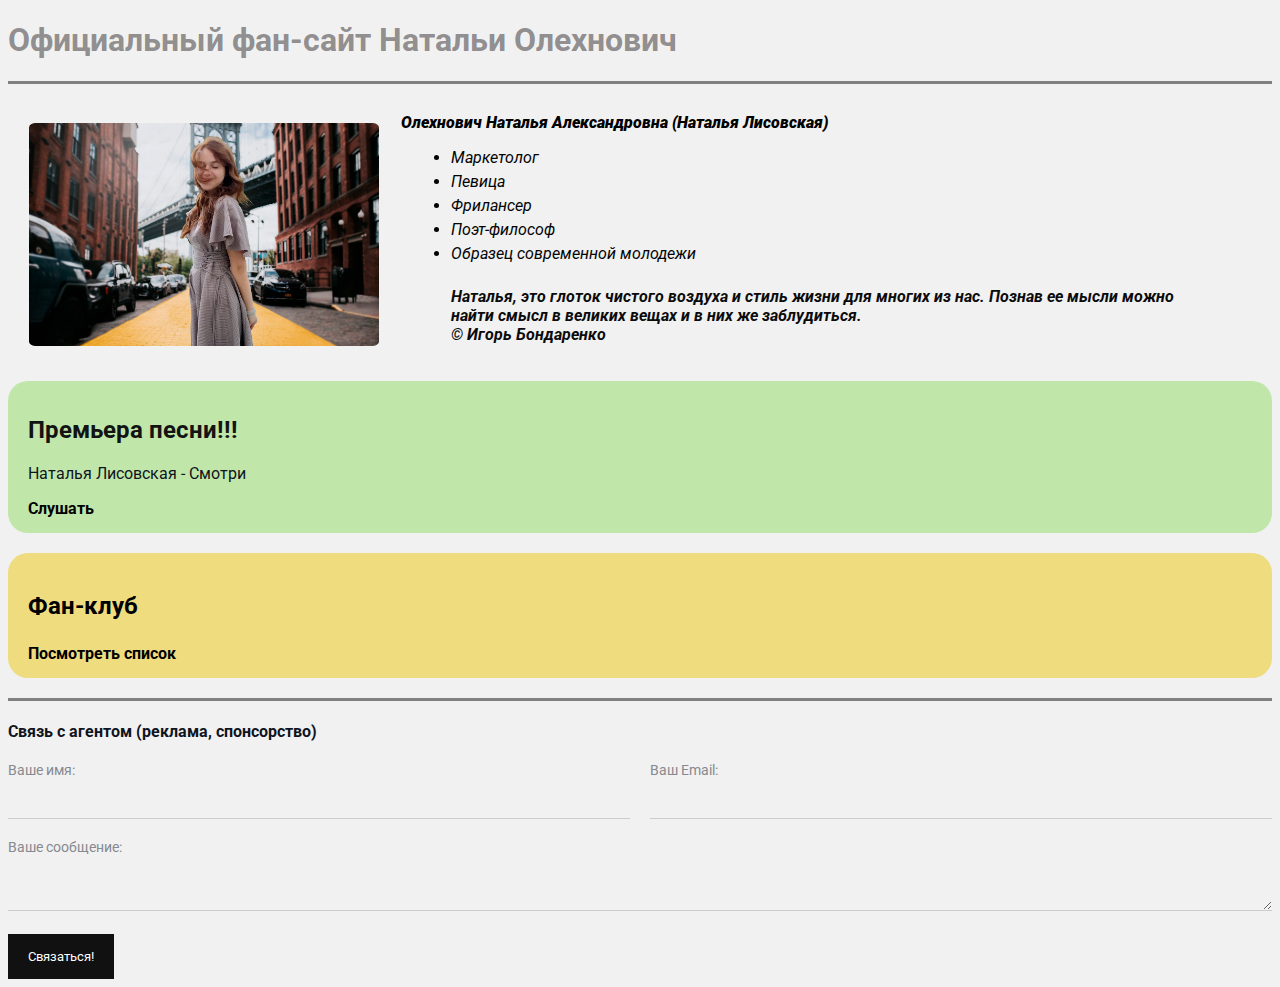
<file: index.html>
<!DOCTYPE html>
<html>
<head>
  <meta charset="UTF-8" />
 
  <title>Я ФаНат Олехнович</title>

  <link rel="shortcut icon" type="image/x-icon"  href="Наташик сидит. обрезка2_.ico">
  <link rel="icon" type="image/x-icon"  href="Наташик сидит. обрезка2_.ico">

<link rel="stylesheet" href="fc.css">
</head>

<body>

  <h1> Официальный фан-сайт Натальи Олехнович </h1>

<hr size="3" noshade color ="grey" />



  <div class="info">

   <table cellspacing="20">
    
    <tr>

      <td>
     <img src="Наташа нью йорк2.jpg" 
     alt="фото Натальи Олехнович в Питере" 
     class="avatar" /> 
</td>

<td > 
  
  <p><em> <strong> <a href="https://vk.com/artificial_art365" 
    target="_blank"> 
      Олехнович Наталья Александровна (Наталья Лисовская) </a> </strong> </em>  </p>
  
    
      <ul class="list">
  <li> Маркетолог </li>
  <li> Певица </li>
  <li> Фрилансер </li>
  <li> Поэт-философ </li>
  <li> Образец современной молодежи</li>
  <br />
 <p> Наталья, это глоток чистого воздуха
    и стиль жизни для многих из нас. Познав ее мысли можно найти смысл в великих вещах и в них же заблудиться. </p>
 <P > &#169; Игорь Бондаренко</P>
</ul>


</td> 
     </tr> 
    </table>
    </div>

   <div class="card bg-green">
    <h2> Премьера песни!!!</h2>
    
    <p> Наталья Лисовская - Смотри </p>

<a href="https://vk.com/natalia_lisovskaya_official?w=wall-213218319_1" target="_blank"> <strong> Слушать </strong> </a>

</div>

<div class="card bg-yellow">
<h3> Фан-клуб </h3>
<a href="index2.html"> <strong>Посмотреть список </strong> </a>

</div>

<hr size="3" noshade color="grey" />

<div class="contact">
  <h4> Связь с агентом (реклама, спонсорство) </h4>

  <form action="/">
    <div class="row">
    <div class="form-group">
      <label for="name">Ваше имя: </label>
      <input type="text" id="name"
      >
    </div>

    <div class="form-group">
      <label for="email">Ваш Email: </label>
      <input type="email" id="email" >
    </div>
</div>

    <div class="form-group">
      <label for="text">Ваше сообщение: </label>
      <textarea id="text" rows="2"
      cols="15"> 
    </textarea>
    </div>

    <br>

      <input class="btn" type="submit" value="Связаться!">

  </form>
</div>
</body>
</html>
</file>
<file: fc.css>
@import url('https://fonts.googleapis.com/css2?family=Roboto&display=swap');

body {
    background-color: #f1f1f1;
    color: #0f141e;
    font-size: 16px;
    font-weight: normal;
    font-family: 'Roboto', sans-serif; 

/* font: normal 16px 'Roboto',
        sans-serif; */
}

a {
    color: black;
    text-decoration: none;  
}

a:hover {
    text-decoration: underline;
}

a:active {
    color: blue;
}

a:visited {
    color:rgb(49, 126, 126)
}
.avatar {
    width: 350px;
    border-radius: 2%;
  /*   box-shadow: 4px 0px 14px rgba(0, 0, 10, 25); */

}

.info p { 
    color: #0b0b0c;
    margin: 0;
    font-style: italic;
    font-weight: bold;
    text-decoration: none ;
 /* text-transform: uppercase; 
    letter-spacing: 5px; 
    word-spacing: 42px; */

}

.list {
    padding: 0 50px;
}

.list li {
    color: #030303;
    margin-bottom: 5px;
    font-style: italic;
    font-weight: normal;
}

h1 {color: rgba(80, 76, 76, 0.616);}

h2 {
    color: rgb(19, 19, 19);
}


h3 {
    color: rgb(0, 0, 0);
    font-size: 24px;
}

.bg-green {
    background: #7bd8456b;
}

.bg-yellow {
background: #ebc40079;
}

.bg-red {
    background: #3841381f;
}


.card {
    padding: 15px 20px;
   /* background: red; */
    margin-bottom: 20px;
    border-radius: 20px;
}

.form-group label{
    display: block;
    font-size: 14px;
    color: #86898f;
}

.form-group input,
.form-group textarea {
    width: 100%;
    box-sizing: border-box;
    border: none;
    background: transparent; 
    border-bottom: 1px solid #ccc;
    color: #000;
    padding: 15px 0 10px;
    outline: none;
    font-family: inherit;
}

.row {
    display: flex;
    margin-bottom: 20px;
}

.row > .form-group {
    width: 50%;
}

.row > .form-group:first-child { 
    margin-right: 20px;
}

.btn {
     background:#111;
     padding: 15px 20px;
     color: #fff;
     border: none;
     font-family: inherit;
     cursor: pointer;
}

.btn:hover {
    opacity: 0.9;

}
</file>
